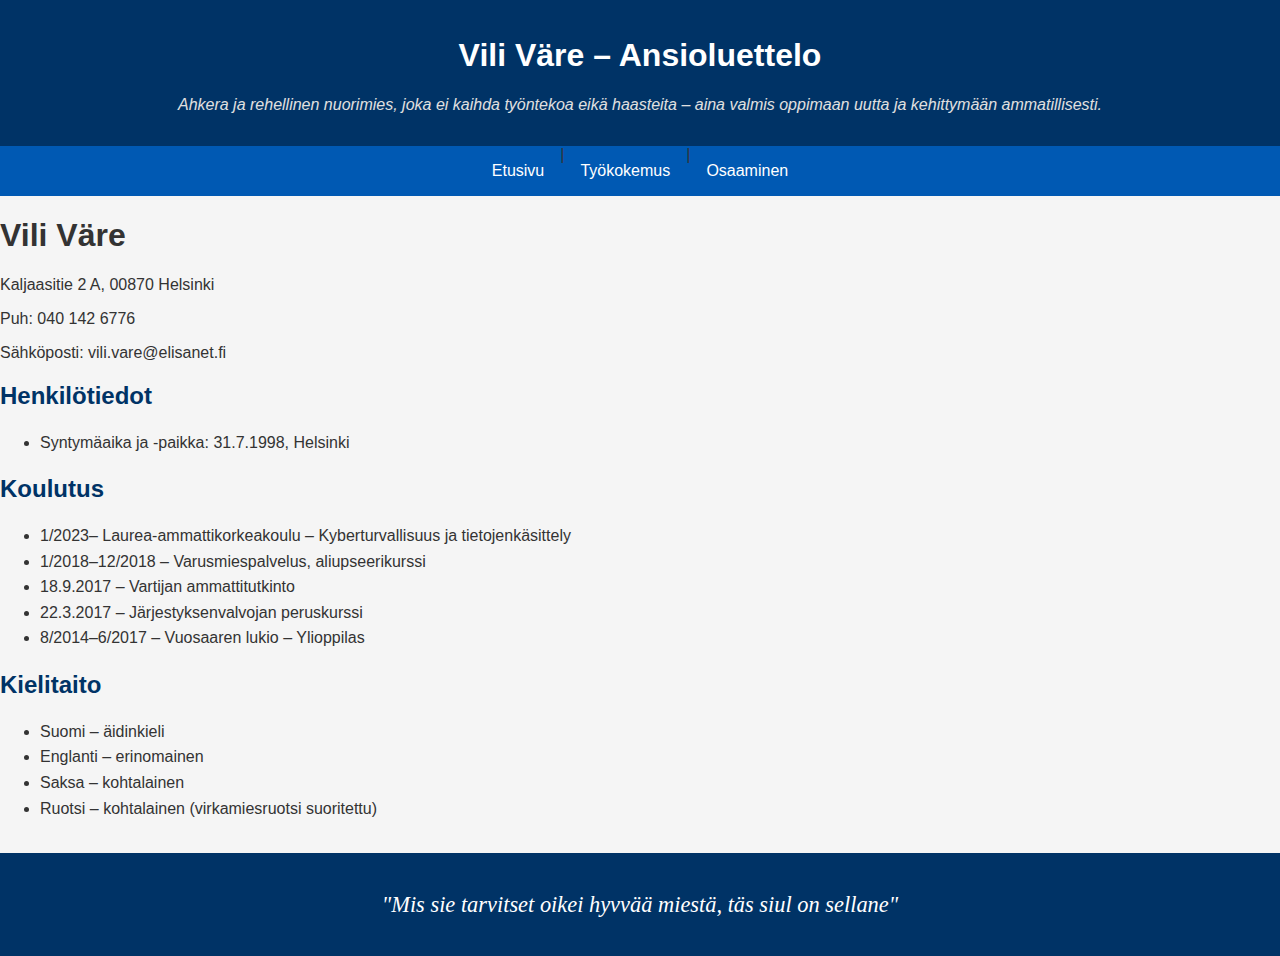
<file: index.html>
<!DOCTYPE html>
<html lang="fi">
<head>
  <meta charset="UTF-8">
  <meta name="viewport" content="width=device-width, initial-scale=1.0">
  <title>Ansioluettelo - Vili Väre</title>
  <link rel="stylesheet" href="Styles.css">
</head>
<body>
    <header>
    <h1>Vili Väre – Ansioluettelo</h1>
    <p class="subtitle">Ahkera ja rehellinen nuorimies, joka ei kaihda työntekoa eikä haasteita – aina valmis oppimaan uutta ja kehittymään ammatillisesti.</p>
  </header>
  <nav>
    <a href="index.html">Etusivu</a> |
    <a href="tyokokemus.html">Työkokemus</a> |
    <a href="osaaminen.html">Osaaminen</a>
  </nav>

  <h1>Vili Väre</h1>
  <p>Kaljaasitie 2 A, 00870 Helsinki</p>
  <p>Puh: 040 142 6776</p>
  <p>Sähköposti: vili.vare@elisanet.fi</p>

  <h2>Henkilötiedot</h2>
  <ul>
    <li>Syntymäaika ja -paikka: 31.7.1998, Helsinki</li>
  </ul>

  <h2>Koulutus</h2>
  <ul>
  <li>1/2023– Laurea-ammattikorkeakoulu – Kyberturvallisuus ja tietojenkäsittely</li>
  <li>1/2018–12/2018 – Varusmiespalvelus, aliupseerikurssi</li>
  <li>18.9.2017 – Vartijan ammattitutkinto</li>
  <li>22.3.2017 – Järjestyksenvalvojan peruskurssi</li>
  <li>8/2014–6/2017 – Vuosaaren lukio – Ylioppilas</li>
  </ul>


  <h2>Kielitaito</h2>
  <ul>
    <li>Suomi – äidinkieli</li>
    <li>Englanti – erinomainen</li>
    <li>Saksa – kohtalainen</li>
    <li>Ruotsi – kohtalainen (virkamiesruotsi suoritettu)</li>
  </ul>
  <footer>
  <p class="footer-text">"Mis sie tarvitset oikei hyvvää miestä, täs siul on sellane"</p>
</footer>
</body>
</html>
</file>
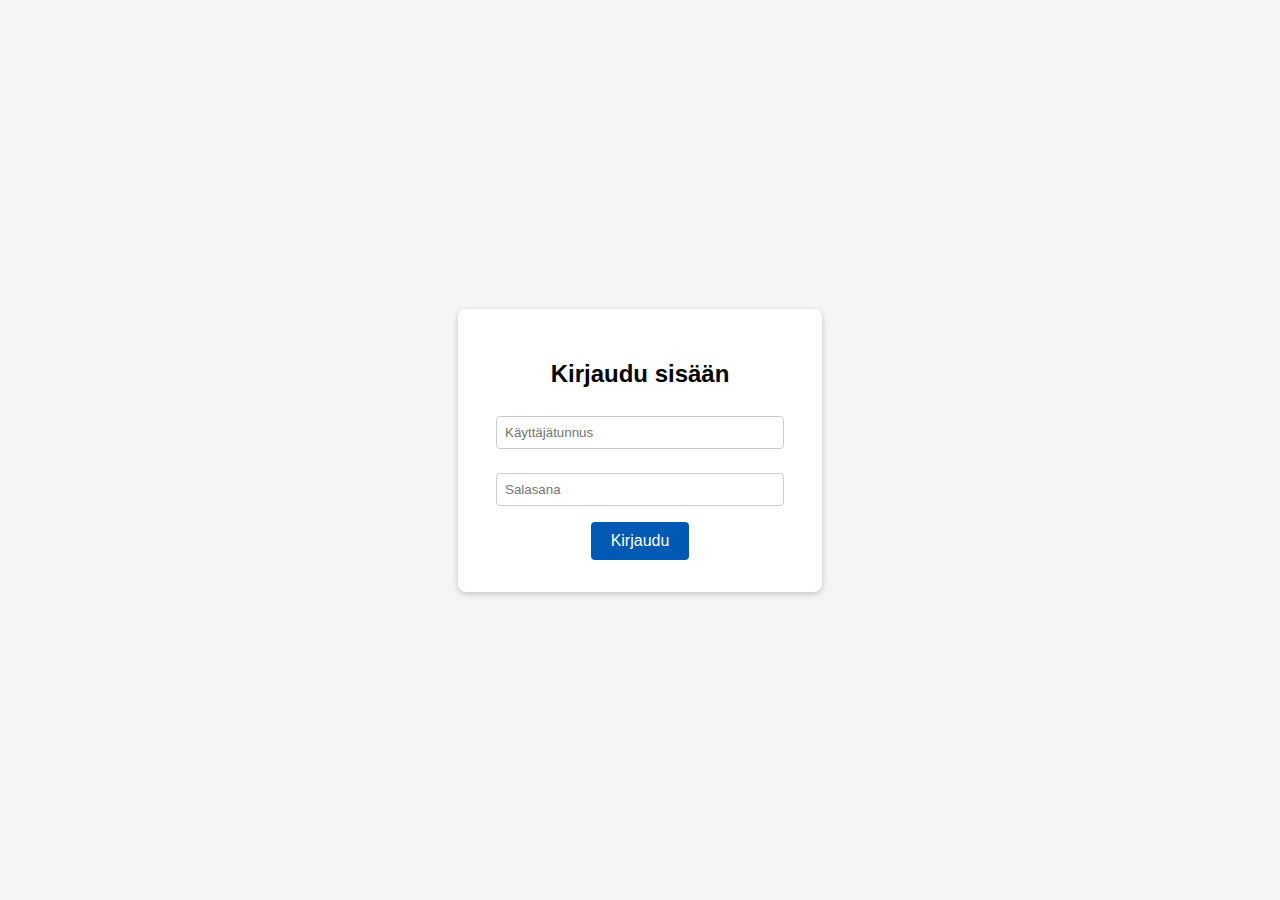
<file: login.html>
<!DOCTYPE html>
<html lang="fi">
<head>
  <meta charset="UTF-8" />
  <meta name="viewport" content="width=device-width, initial-scale=1" />
  <title>Login</title>
  <style>
    body {
      font-family: Arial, sans-serif;
      background-color: #f5f5f5;
      display: flex;
      justify-content: center;
      align-items: center;
      height: 100vh;
      margin: 0;
    }
    .login-container {
      background: white;
      padding: 2rem;
      border-radius: 8px;
      box-shadow: 0 2px 6px rgba(0,0,0,0.2);
      width: 300px;
      text-align: center;
    }
    input[type=text], input[type=password] {
      width: 90%;
      padding: 0.5rem;
      margin: 0.5rem 0 1rem 0;
      border: 1px solid #ccc;
      border-radius: 4px;
    }
    button {
      background-color: #0059b3;
      color: white;
      border: none;
      padding: 0.6rem 1.2rem;
      border-radius: 4px;
      cursor: pointer;
      font-size: 1rem;
    }
    button:hover {
      background-color: #004080;
    }
    .error {
      color: red;
      margin-bottom: 1rem;
      display: none;
    }
  </style>
</head>
<body>
  <div class="login-container">
    <h2>Kirjaudu sisään</h2>
    <div id="error-msg" class="error">Väärä käyttäjätunnus tai salasana</div>
    <input type="text" id="username" placeholder="Käyttäjätunnus" />
    <input type="password" id="password" placeholder="Salasana" />
    <button onclick="login()">Kirjaudu</button>
  </div>

  <script>
    function login() {
      const user = document.getElementById('username').value;
      const pass = document.getElementById('password').value;
      if(user === 'user' && pass === '1234') {
        window.location.href = 'index.html';  // Redirect to your homepage
      } else {
        document.getElementById('error-msg').style.display = 'block';
      }
    }
  </script>
</body>
</html>
</file>
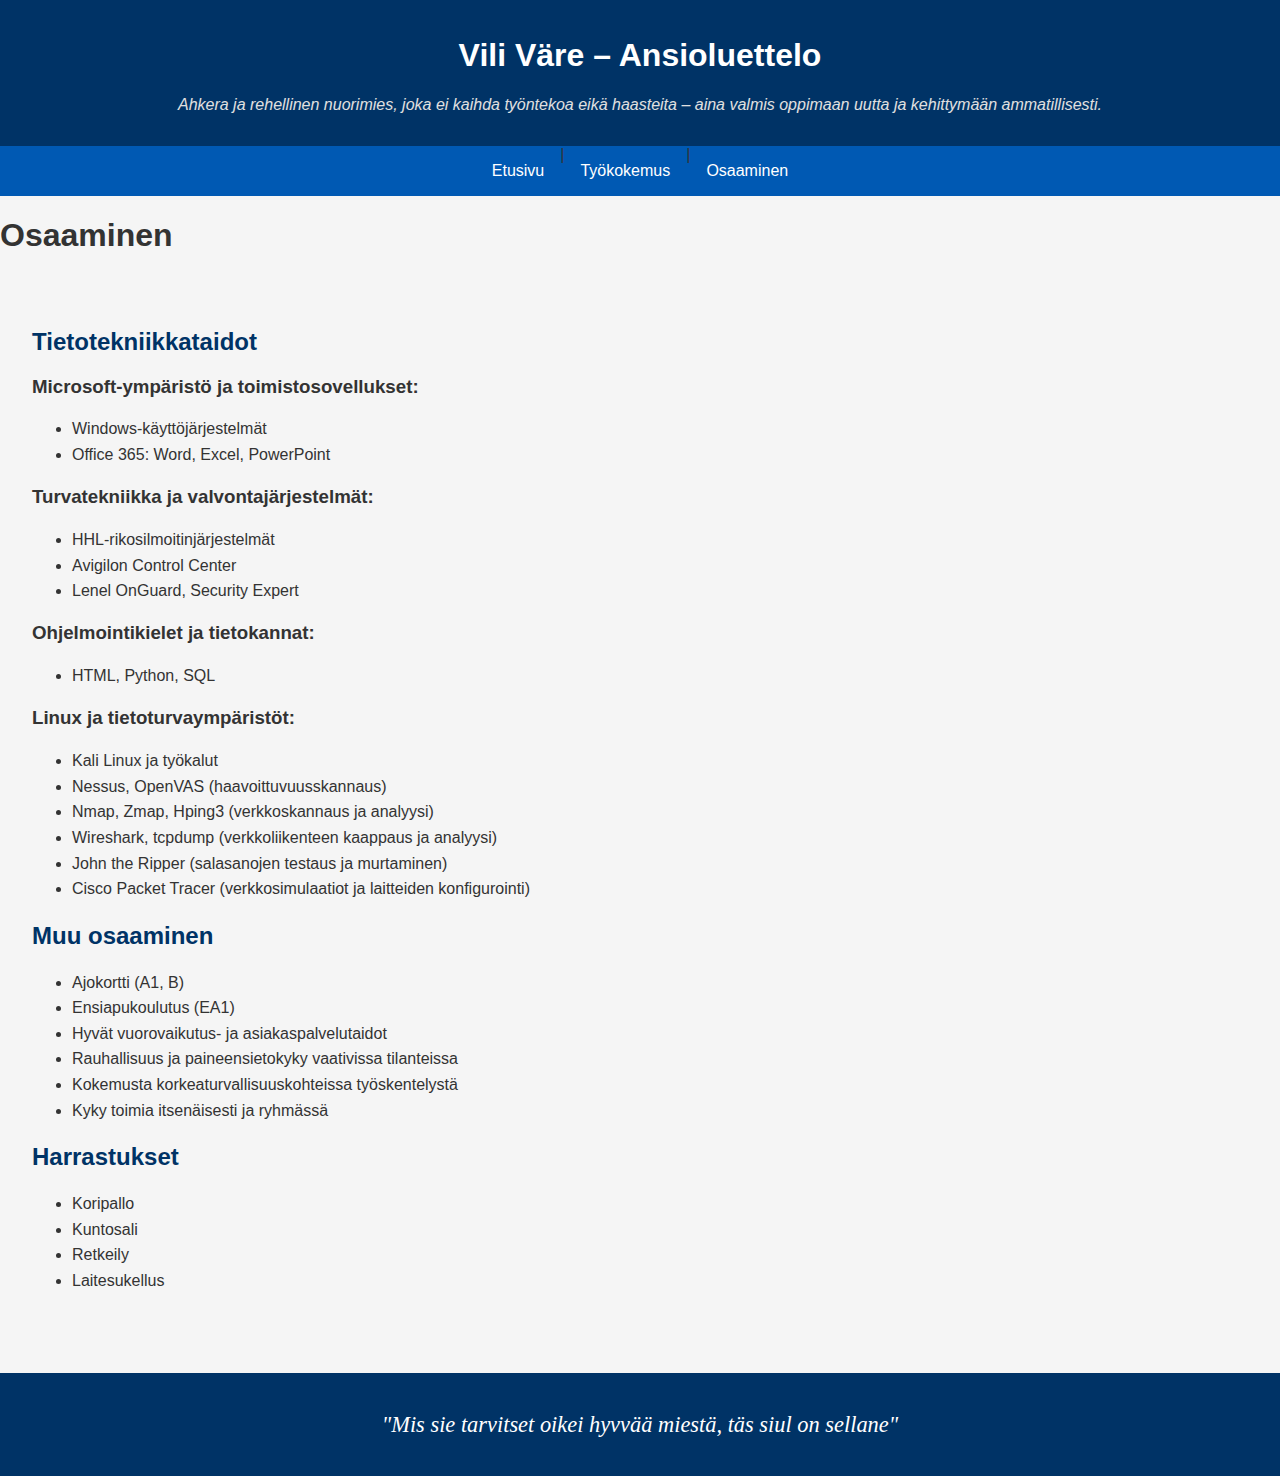
<file: osaaminen.html>
<!DOCTYPE html>
<html lang="fi">
<head>
  <meta charset="UTF-8">
  <meta name="viewport" content="width=device-width, initial-scale=1.0">
  <title>Ansioluettelo - Vili Väre</title>
  <link rel="stylesheet" href="Styles.css">
</head>
<body>
    <header>
    <h1>Vili Väre – Ansioluettelo</h1>
    <p class="subtitle">Ahkera ja rehellinen nuorimies, joka ei kaihda työntekoa eikä haasteita – aina valmis oppimaan uutta ja kehittymään ammatillisesti.</p>
  </header>
  <nav>
    <a href="index.html">Etusivu</a> |
    <a href="tyokokemus.html">Työkokemus</a> |
    <a href="osaaminen.html">Osaaminen</a>
  </nav>
  <h1>Osaaminen</h1>

  <div class="content">
    <h2>Tietotekniikkataidot</h2>
    <h3>Microsoft-ympäristö ja toimistosovellukset:</h3>
    <ul>
      <li>Windows-käyttöjärjestelmät</li>
      <li>Office 365: Word, Excel, PowerPoint</li>
    </ul>

    <h3>Turvatekniikka ja valvontajärjestelmät:</h3>
    <ul>
      <li>HHL-rikosilmoitinjärjestelmät</li>
      <li>Avigilon Control Center</li>
      <li>Lenel OnGuard, Security Expert</li>
    </ul>

    <h3>Ohjelmointikielet ja tietokannat:</h3>
    <ul>
      <li>HTML, Python, SQL</li>
    </ul>

    <h3>Linux ja tietoturvaympäristöt:</h3>
    <ul>
      <li>Kali Linux ja työkalut</li>
      <li>Nessus, OpenVAS (haavoittuvuusskannaus)</li>
      <li>Nmap, Zmap, Hping3 (verkkoskannaus ja analyysi)</li>
      <li>Wireshark, tcpdump (verkkoliikenteen kaappaus ja analyysi)</li>
      <li>John the Ripper (salasanojen testaus ja murtaminen)</li>
      <li>Cisco Packet Tracer (verkkosimulaatiot ja laitteiden konfigurointi)</li>
    </ul>

    <h2>Muu osaaminen</h2>
    <ul>
      <li>Ajokortti (A1, B)</li>
      <li>Ensiapukoulutus (EA1)</li>
      <li>Hyvät vuorovaikutus- ja asiakaspalvelutaidot</li>
      <li>Rauhallisuus ja paineensietokyky vaativissa tilanteissa</li>
      <li>Kokemusta korkeaturvallisuuskohteissa työskentelystä</li>
      <li>Kyky toimia itsenäisesti ja ryhmässä</li>
    </ul>

    <h2>Harrastukset</h2>
    <ul>
      <li>Koripallo</li>
      <li>Kuntosali</li>
      <li>Retkeily</li>
      <li>Laitesukellus</li>
    </ul>
  </div>
<footer>
  <p class="footer-text">"Mis sie tarvitset oikei hyvvää miestä, täs siul on sellane"</p>
</footer>
</body>
</html>
</file>
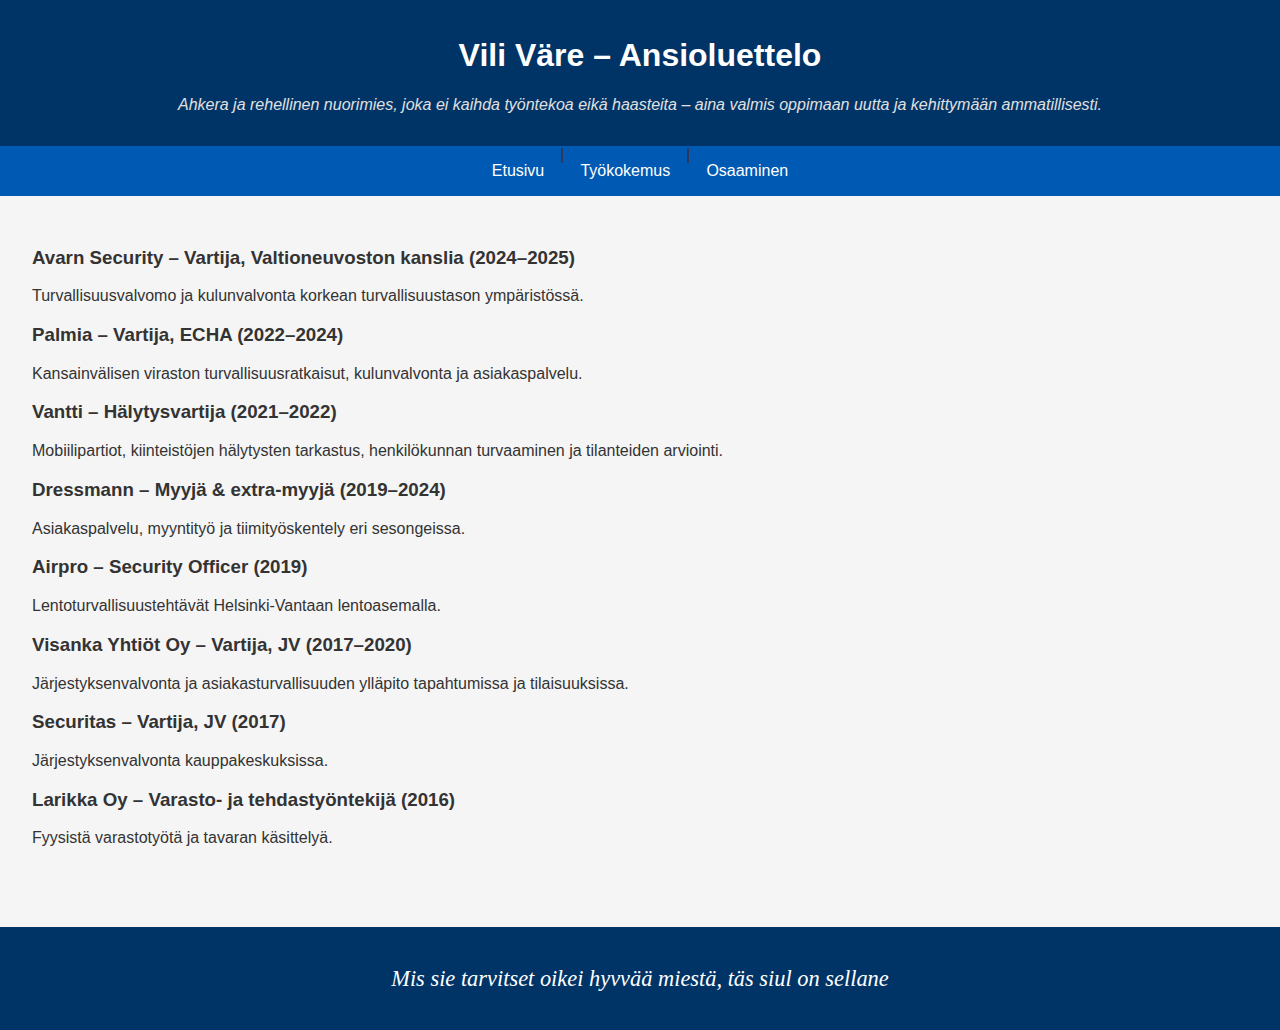
<file: tyokokemus.html>
<!DOCTYPE html>
<html lang="fi">
<head>
  <meta charset="UTF-8">
  <meta name="viewport" content="width=device-width, initial-scale=1.0">
  <title>Ansioluettelo - Vili Väre</title>
  <link rel="stylesheet" href="Styles.css">
</head>
<body>
    <header>
    <h1>Vili Väre – Ansioluettelo</h1>
    <p class="subtitle">Ahkera ja rehellinen nuorimies, joka ei kaihda työntekoa eikä haasteita – aina valmis oppimaan uutta ja kehittymään ammatillisesti.</p>
  </header>
  <nav>
    <a href="index.html">Etusivu</a> |
    <a href="tyokokemus.html">Työkokemus</a> |
    <a href="osaaminen.html">Osaaminen</a>
  </nav>

 <div class="content">

    <div class="timeline-item">
      <h3><strong>Avarn Security</strong> – Vartija, Valtioneuvoston kanslia (2024–2025)</h3>
      <p>Turvallisuusvalvomo ja kulunvalvonta korkean turvallisuustason ympäristössä.</p>
    </div>

    <div class="timeline-item">
      <h3><strong>Palmia</strong> – Vartija, ECHA (2022–2024)</h3>
      <p>Kansainvälisen viraston turvallisuusratkaisut, kulunvalvonta ja asiakaspalvelu.</p>
    </div>

    <div class="timeline-item">
      <h3><strong>Vantti</strong> – Hälytysvartija (2021–2022)</h3>
      <p>Mobiilipartiot, kiinteistöjen hälytysten tarkastus, henkilökunnan turvaaminen ja tilanteiden arviointi.</p>
    </div>

    <div class="timeline-item">
      <h3><strong>Dressmann</strong> – Myyjä & extra-myyjä (2019–2024)</h3>
      <p>Asiakaspalvelu, myyntityö ja tiimityöskentely eri sesongeissa.</p>
    </div>

    <div class="timeline-item">
      <h3><strong>Airpro</strong> – Security Officer (2019)</h3>
      <p>Lentoturvallisuustehtävät Helsinki-Vantaan lentoasemalla.</p>
    </div>

    <div class="timeline-item">
      <h3><strong>Visanka Yhtiöt Oy</strong> – Vartija, JV (2017–2020)</h3>
      <p>Järjestyksenvalvonta ja asiakasturvallisuuden ylläpito tapahtumissa ja tilaisuuksissa.</p>
    </div>

    <div class="timeline-item">
      <h3><strong>Securitas</strong> – Vartija, JV (2017)</h3>
      <p>Järjestyksenvalvonta kauppakeskuksissa.</p>
    </div>

    <div class="timeline-item">
      <h3><strong>Larikka Oy</strong> – Varasto- ja tehdastyöntekijä (2016)</h3>
      <p>Fyysistä varastotyötä ja tavaran käsittelyä.</p>
    </div>

  </div>

  <footer>
    <p class="footer-text">Mis sie tarvitset oikei hyvvää miestä, täs siul on sellane</p>
  </footer>
</body>
</html>
</file>
<file: Styles.css>
body {
  font-family: Arial, sans-serif;
  margin: 0;
  background-color: #f5f5f5;
  color: #333;
}

header {
  background-color: #003366;
  color: white;
  padding: 1rem;
  text-align: center;
}

nav {
  display: flex;
  justify-content: center;
  background-color: #0059b3;
}

nav a {
  color: white;
  padding: 1rem;
  text-decoration: none;
  display: inline-block;
}

nav a:hover {
  background-color: #004080;
}

.content {
  padding: 2rem;
}

h2 {
  color: #003366;
}

ul {
  line-height: 1.6;
}
.subtitle {
  font-style: italic;
  font-size: 1rem;
  margin-top: 0.5rem;
  color: #e0e0e0;
}
footer {
  background-color: #003366;
  color: #fff;
  text-align: center;
  padding: 1rem;
  margin-top: 2rem;
}

.footer-text {
  font-family: 'Segoe Script', cursive;
  font-size: 1.4rem;
  font-style: italic;
}
</file>
